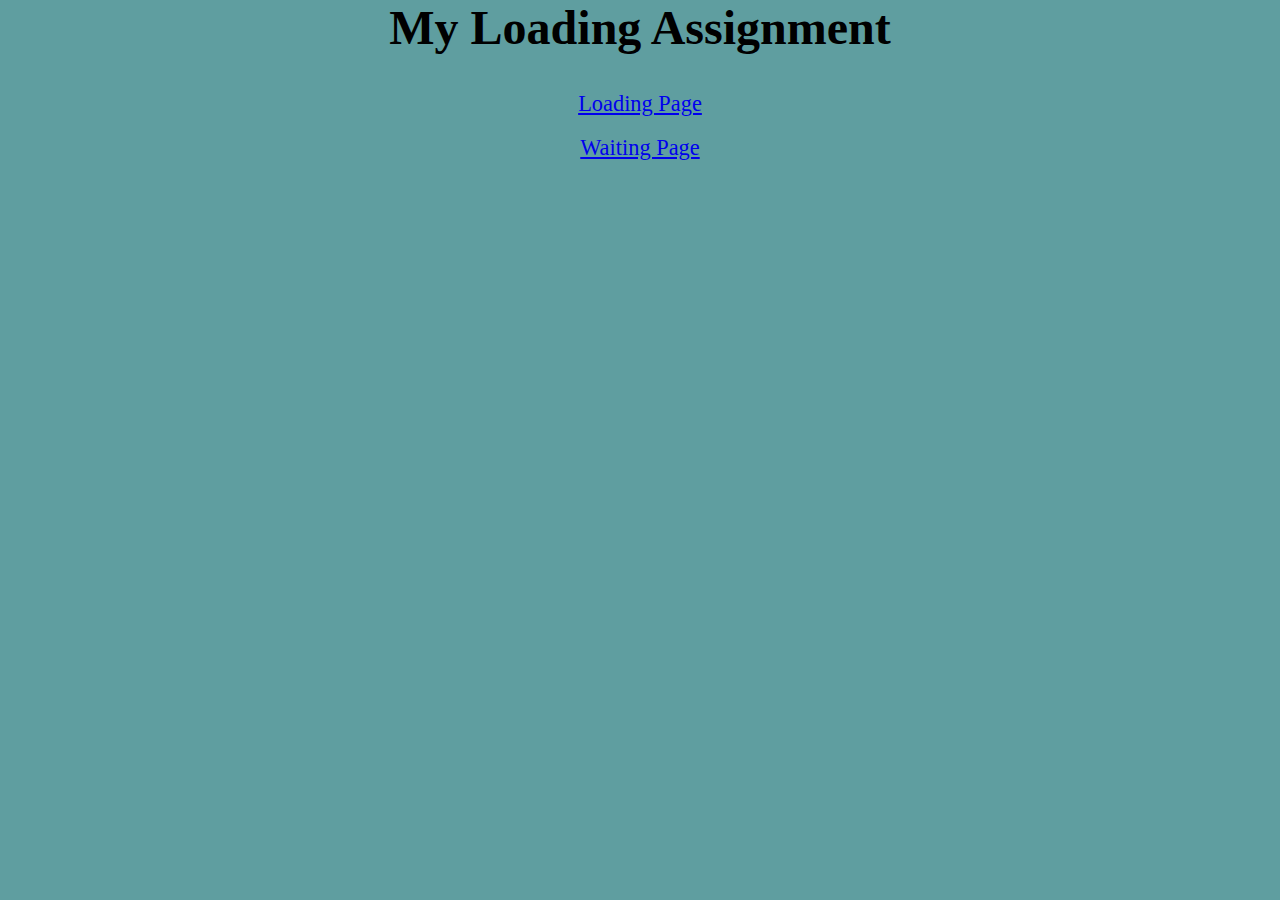
<file: loading/index.html>
<!DOCTYPE html>
    <html lang="en">
    <head>
        <meta charset="UTF-8">
        <meta http-equiv="X-UA-Compatible" content="IE=edge">
        <meta name="viewport" content="width=device-width, initial-scale=1.0">
        <link rel="stylesheet" href="style.css">
        <title>Document</title>
    </head>
    <body>
        <div class="main-container">
            <h1>My Loading Assignment</h1><br><br>
            <a href="./loading.html">Loading Page</a><br><br>
            <a href="./waiting.html">Waiting Page</a>
        </div>
    </body>
</html>
</file>
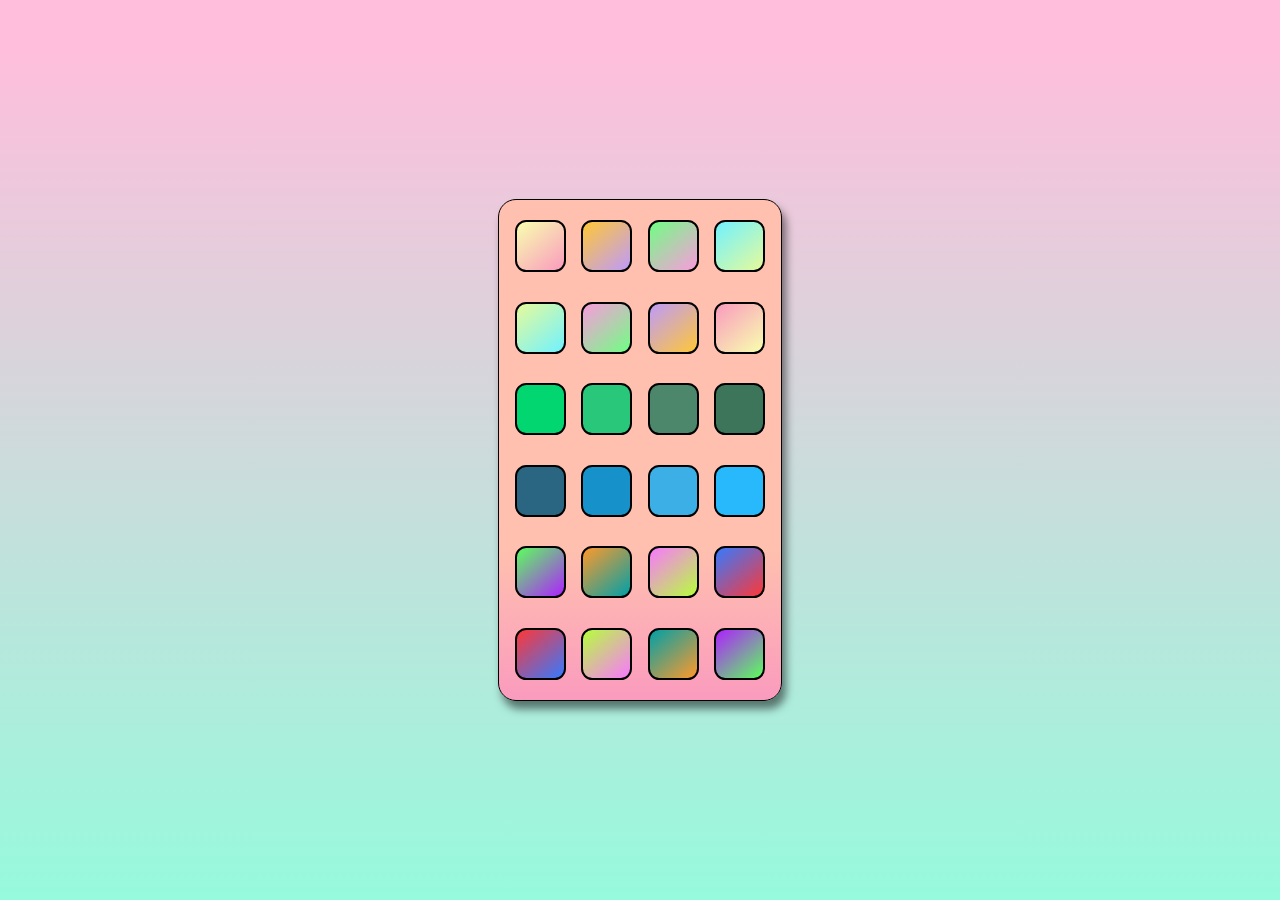
<file: smartphone/index.html>
<!DOCTYPE html>
<html lang="en">
    <head>
        <meta charset="UTF-8">
        <meta http-equiv="X-UA-Compatible" content="IE=edge">
        <meta name="viewport" content="width=device-width, initial-scale=1.0">
        <link rel="stylesheet" href="style.css">
        <title>Faisal's Smartphone</title>
    </head>
    <body>
        <div class="wrapper">
            <div class="phone">
                <div class="row">
                    <div class="app app11"></div>
                    <div class="app app12"></div>
                    <div class="app app13"></div>
                    <div class="app app14"></div>
                </div>
                <div class="row">
                    <div class="app app21"></div>
                    <div class="app app22"></div>
                    <div class="app app23"></div>
                    <div class="app app24"></div>
                </div>
                <div class="row">
                    <div class="app app31"></div>
                    <div class="app app32"></div>
                    <div class="app app33"></div>
                    <div class="app app34"></div>
                </div>
                <div class="row">
                    <div class="app app41"></div>
                    <div class="app app42"></div>
                    <div class="app app43"></div>
                    <div class="app app44"></div>
                </div>
                <div class="row">
                    <div class="app app51"></div>
                    <div class="app app52"></div>
                    <div class="app app53"></div>
                    <div class="app app54"></div>
                </div>
                <div class="row">
                    <div class="app app61"></div>
                    <div class="app app62"></div>
                    <div class="app app63"></div>
                    <div class="app app64"></div>
                </div>
            </div>
        </div>
    </body>
</html>
</file>
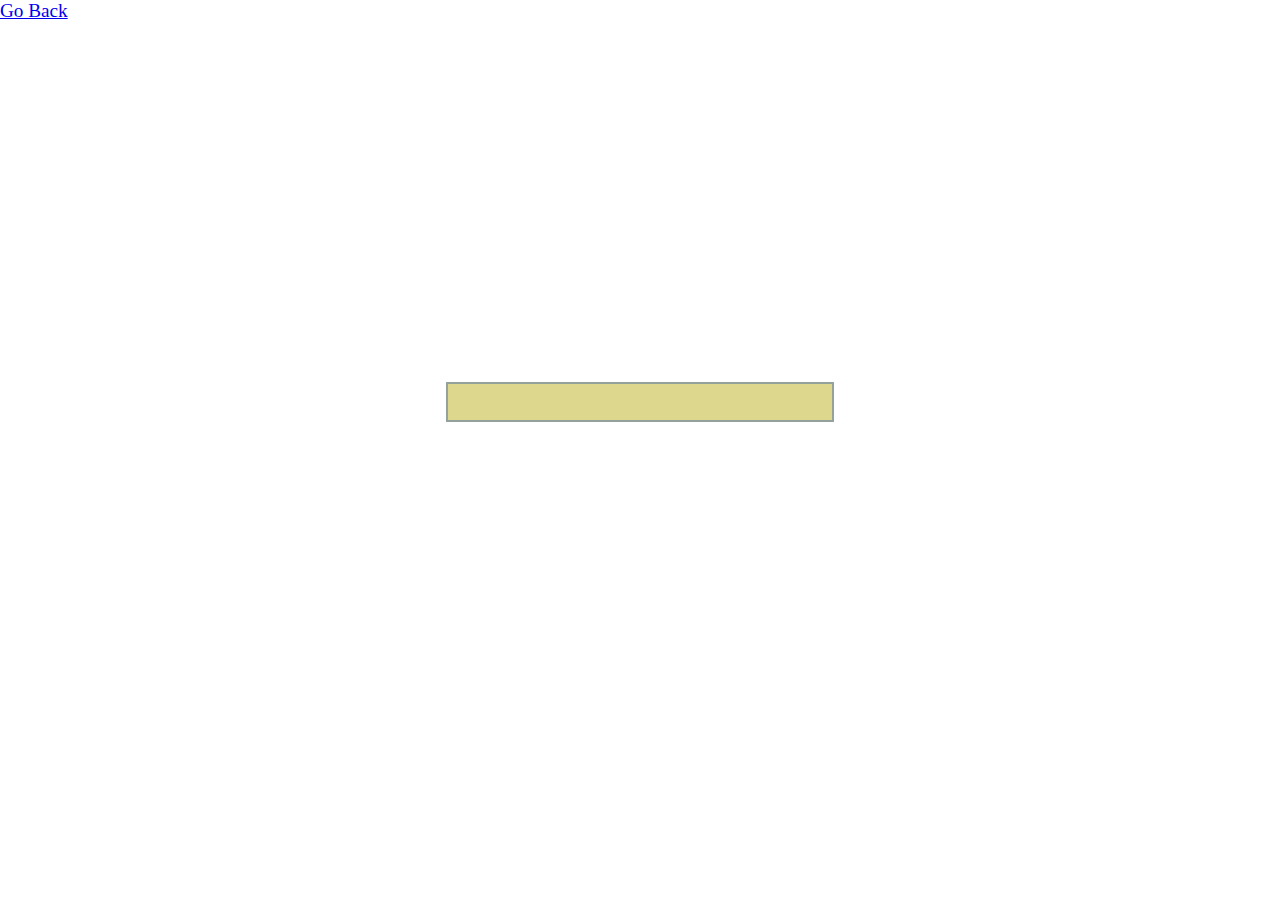
<file: loading/loading.html>
<!DOCTYPE html>
<html lang="en">
    <head>
        <meta charset="UTF-8">
        <meta http-equiv="X-UA-Compatible" content="IE=edge">
        <meta name="viewport" content="width=device-width, initial-scale=1.0">
        <link rel="stylesheet" href="style.css">
        <title>Loading...</title>
    </head>
    <body>
        <div class="back">
            <a href="./index.html">Go Back</a>
        </div>
        <div class="l-loadingbar">
            <div class="l-lb-fill"></div>
        </div>
    </body>
</html>
</file>
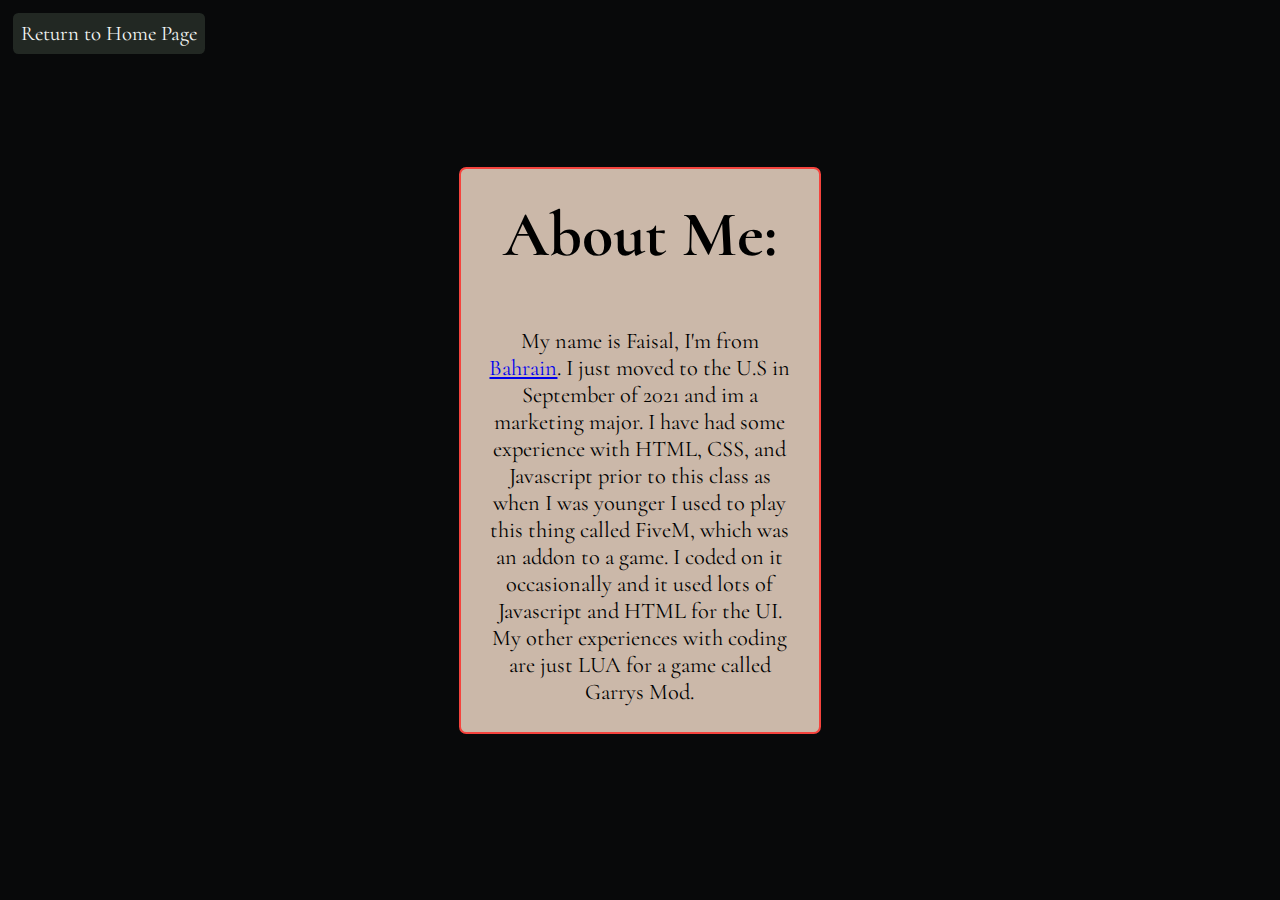
<file: portfolio/about.html>
<!DOCTYPE html>
<html lang="en">
    <head>
        <meta charset="UTF-8">
        <meta http-equiv="X-UA-Compatible" content="IE=edge">
        <meta name="viewport" content="width=device-width, initial-scale=1.0">
        <link rel="stylesheet" href="style.css">
        <title>About Me</title>
    </head>
    <body>
        <div>
            <a class="return" href="index.html">Return to Home Page</a>
        </div>
        <div class="a-container">
            <div class="about-me">
                <h1>About Me:</h1>
                <p>My name is Faisal, I'm from <a href="https://en.wikipedia.org/wiki/Bahrain" target="_blank">Bahrain</a>. I just moved to the U.S in September of 2021 and im a marketing major. I have had some experience with HTML, CSS, and Javascript prior to this class as when I was younger I used to play this thing called FiveM, which was an addon to a game. I coded on it occasionally and it used lots of Javascript and HTML for the UI. My other experiences with coding are just LUA for a game called Garrys Mod.</p>
            </div>
        </div>
    </body>
</html>
</file>
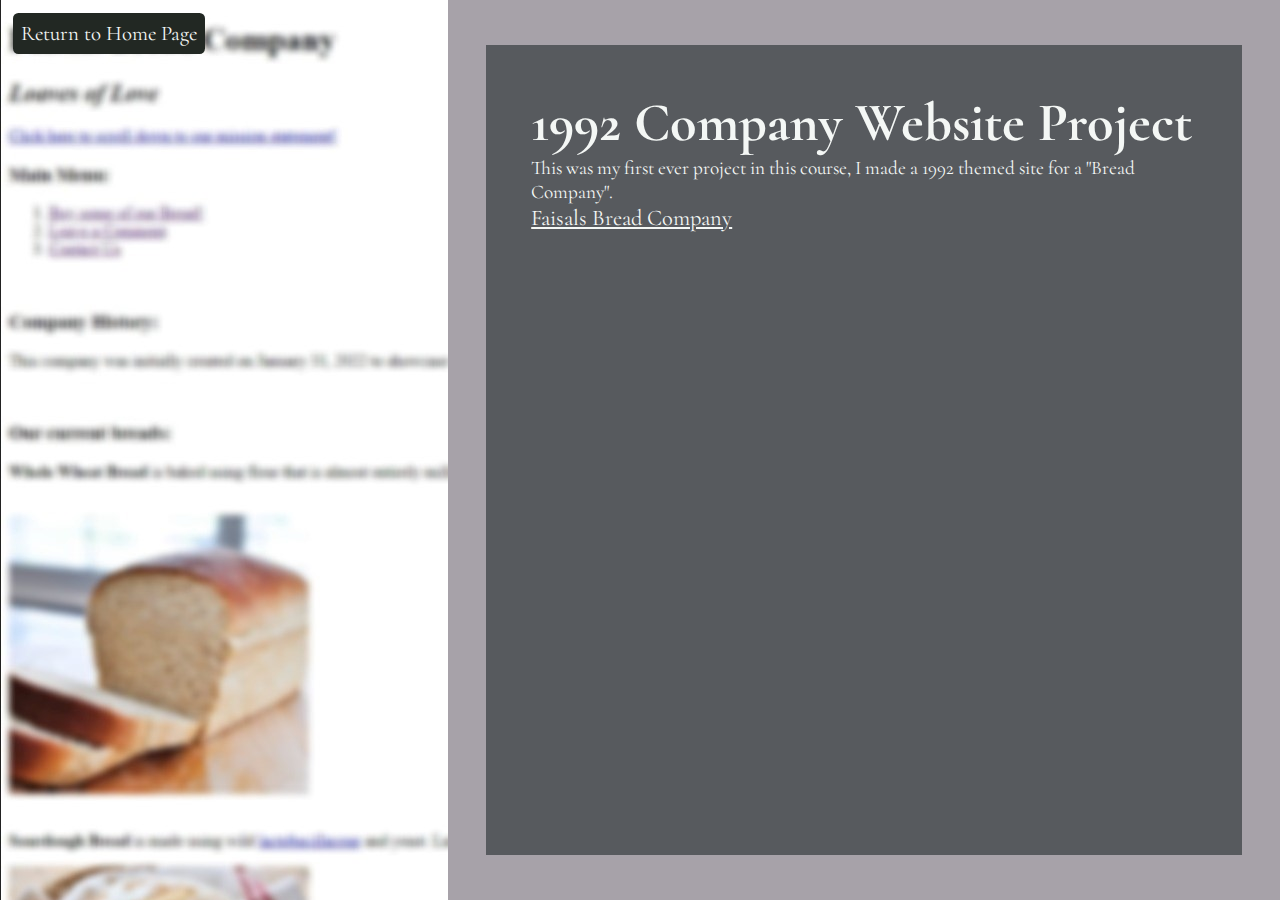
<file: portfolio/projects.html>
<!DOCTYPE html>
<html lang="en">
    <head>
        <meta charset="UTF-8">
        <meta http-equiv="X-UA-Compatible" content="IE=edge">
        <meta name="viewport" content="width=device-width, initial-scale=1.0">
        <link rel="stylesheet" href="style.css">
        <title>My Projects</title>
    </head>
    <body>
        <div>
            <a class="return" href="index.html">Return to Home Page</a>
        </div>
        <div class="p-container">
            <section class="s1">
                <div class="img imgA i1"></div>
                <div class="pr prA">
                    <div class="pi piA">
                        <h1>1992 Company Website Project</h1>
                        <p>This was my first ever project in this course, I made a 1992 themed site for a "Bread Company".</p>
                        <a href="https://faisalalbalooshi.github.io/webdev1/1992-web/company-page.html" target="_blank">Faisals Bread Company</a>
                    </div>
                </div>
            </section>
            <section class="s2">
                <div class="pr prB">
                    <div class="pi piB">
                        <h1>Fan Page Project</h1>
                        <p>My second project was a Fan Page site, I chose a parrot fan page as my theme as parrots are my favorite. I was still kinda learning CSS and was still getting used to centering divs, but now I finally know how center things better!</p>
                        <a href="https://faisalalbalooshi.github.io/webdev1/fan-page/" target="_blank">Parrot Fan Page</a>
                    </div>
                </div>
                <div class="img imgB i2"></div>
            </section>
            <section class="s3">
                <div class="img imgA i3"></div>
                <div class="pr prA">
                    <div class="pi piA">
                        <h1>GeoCities Personal Page Project</h1>
                        <p>My GeoCities project was a relatively easier project, but unfortunately I procrastinated it for a while and ended up submitting it really late. It was a nice project though!</p>
                        <a href="https://faisalalbalooshi.github.io/webdev1/geocities/" target="_blank">Geocities Personal Project</a>
                    </div>
                </div>
            </section>
            <section class="s4">
                <div class="pr prB">
                    <div class="pi piB">
                        <h1>Loading... Project</h1>
                        <p>The loading project, just like the geocities project, was procrastinated on and submitted late. However I enjoyed it as it introduced me to animations and is something I will definetly be using more often in the future!</p>
                        <a href="https://faisalalbalooshi.github.io/webdev1/loading/" target="_blank">Loading Project</a>
                    </div>
                </div>
                <div class="img imgB i4"></div>
            </section>
            <section class="s5">
                <div class="img imgA i5"></div>
                <div class="pr prA">
                    <div class="pi piA">
                        <h1>Smartphone Project</h1>
                        <p>The smartphone project introduced me to flexbox and personally was my favorite project. I was really happy with my final product and I loved how it all worked!</p>
                        <a href="https://faisalalbalooshi.github.io/webdev1/smartphone/" target="_blank">Smartphone</a>
                    </div>
                </div>
            </section>
            <section class="s6">
                <div class="pr prB">
                    <div class="pi piB">
                        <h1>Extra Credit Project</h1>
                        <p>I did the extra credit project to learn more about 'hero' sections and I loved my final product for this project, I thought it looked super minimalistic and nice!</p>
                        <a href="https://faisalalbalooshi.github.io/webdev1/extracredit/" target="_blank">Extra Credit</a>
                    </div>
                </div>
                <div class="img imgB i6"></div>
            </section>
        </div>
    </body>
</html>
</file>
<file: loading/style.css>
html, body, div, h1, a {
    margin: 0;
    padding: 0;
    border: 0;
}

/* INDEX */
.main-container {
    background-color: cadetblue;
    width: 100%;
    height: 100vh;
    text-align: center;
}

.main-container > h1 {
    font-size: 3rem;
}

.main-container > a {
    font-size: 1.4rem;
}

.back {
    color: black;
    font-size: 1.2rem;
}


/* LOADING */

.l-loadingbar {
    background-color: #93A29BC7;
    border: 2px #93A29B solid;
    width: 30%;
    height: 4vh;
    margin: auto;
    margin-top: 40vh;
}

.l-lb-fill {
    background-color: #DDD78D;
    height: 4vh;
    animation-name: loadingg;
    animation-duration: 6660ms;
    animation-fill-mode: forwards;
}

@keyframes loadingg {
    from {
        width: 0%;
    }
    to {
        width: 100%;
    }
}


/* WAITING */

.container {
    background-color: #F4D6CC;
    width: 100vw;
    height: 100vh;
}

.waiting {
    display: flex;
    justify-content: center;
    align-items: center;
    height: 90vh;
}

.w {
    width: 1vh;
    height: 1vh;
    border-radius: 50%;
    background-color: #32373B;
    display: inline-block;
    margin: 0.3vh;
    animation: waitingg 3300ms ease-in-out infinite;
}

@keyframes waitingg {
    0% {
        transform: translate(0vh, 0vh);
    }
    33% {
        transform: translate(0vh, -4.2vh);
        background-color: #F4B860;
    }
    66% {
        transform: translate(0vh, 4.2vh);
        background-color: #C83E4D;
    }
}

.w:nth-child(0) {
    animation-delay: 0s;
}

.w:nth-child(1) {
    animation-delay: 440ms;
}

.w:nth-child(2) {
    animation-delay: 660ms;
}

.w:nth-child(3) {
    animation-delay: 880ms;
}

.w:nth-child(4) {
    animation-delay: 1010ms;
}
</file>
<file: smartphone/style.css>
html, body, div {
	margin: 0;
	padding: 0;
	border: 0;
    top: 0;
    left: 0;
}

.wrapper {
    display: flex;
    position: absolute;
    justify-content: center;
    align-items: center;
    width: 100%;
    height: 100%;
    background: rgb(255,190,220);
    background: linear-gradient(180deg, rgba(255,190,220) 5%, rgba(150,250,220) 100%);
}

.phone {
    display: flex;
    flex-direction: column;
    justify-content: space-evenly;
    min-width: 22vw;
    aspect-ratio: 9 / 16; /*  Using transform: scale(0.9, 1.6); with min-height: 22vw would work the same but this is cooler */
    background: rgb(255,161,135);
    background: linear-gradient(180deg, rgba(255,192,175,1) 70%, rgba(250,155,190,1) 100%);
    border: 1px solid black;
    border-radius: 2vh;
    box-shadow: 4px 8px 8px rgba(0, 0, 0, 0.5)
}

.row {
    display: flex;
    flex-direction: row;
    justify-content: space-evenly;
    align-items: center;
    box-sizing: border-box;
    width: 100%;
    height: 14%;
}

.app {
    border: 2px solid black;
    border-radius: 22%;
    box-sizing: border-box;
    min-width: 18%;
    min-height: 74%;
    transition: 280ms;
}

.app:hover {
    transform: scale(1.04);
    box-shadow: 4px 4px 4px rgba(0, 0, 0, 0.5);
}

/* All the apps individually*/

/*1*/
.app11 {
    background: rgb(248,255,175);
    background: linear-gradient(140deg, rgba(248,255,175,1) 0%, rgba(250,155,190,1) 100%);
}
.app12 {
    background: rgb(255,199,55);
    background: linear-gradient(140deg, rgba(255,199,55,1) 0%, rgba(190,155,250,1) 100%);
}
.app13 {
    background: rgb(112,255,131);
    background: linear-gradient(140deg, rgba(112,255,131,1) 0%, rgba(250,155,221,1) 100%);
}
.app14 {
    background: rgb(112,242,255);
    background: linear-gradient(140deg, rgba(112,242,255,1) 0%, rgba(230,250,155,1) 100%);
}
/*2*/
.app21 {
    background: rgb(112,242,255);
    background: linear-gradient(320deg, rgba(112,242,255,1) 0%, rgba(230,250,155,1) 100%);
}
.app22 {
    background: rgb(112,255,131);
    background: linear-gradient(320deg, rgba(112,255,131,1) 0%, rgba(250,155,221,1) 100%);
}
.app23 {
    background: rgb(255,199,55);
    background: linear-gradient(320deg, rgba(255,199,55,1) 0%, rgba(190,155,250,1) 100%);
}
.app24 {
    background: rgb(248,255,175);
    background: linear-gradient(320deg, rgba(248,255,175,1) 0%, rgba(250,155,190,1) 100%);
}
/*3*/
.app31 {
    background: #02D670;
}
.app32 {
    background: #28C77A;
}
.app33 {
    background: #4D876B;
}
.app34 {
    background: #3C755A;
}
/*4*/
.app41 {
    background: #2A6682;
}
.app42 {
    background: #1691C9;
}
.app43 {
    background: #3CB0E6;
}
.app44 {
    background: #28B9FC;
}
/*5*/
.app51 {
    background: rgb(92,255,92);
    background: linear-gradient(140deg, rgba(92,255,92,1) 0%, rgba(174,33,255,1) 100%);
}
.app52 {
    background: rgb(255,153,43);
    background: linear-gradient(140deg, rgba(255,153,43,1) 0%, rgba(0,160,167,1) 100%);
}
.app53 {
    background: rgb(249,120,255);
    background: linear-gradient(140deg, rgba(249,120,255,1) 0%, rgba(182,255,60,1) 100%);
}
.app54 {
    background: rgb(53,122,255);
    background: linear-gradient(140deg, rgba(53,122,255,1) 0%, rgba(255,55,55,1) 100%);
}
/*6*/
.app61 {
    background: rgb(53,122,255);
    background: linear-gradient(320deg, rgba(53,122,255,1) 0%, rgba(255,55,55,1) 100%);
}
.app62 {
    background: rgb(249,120,255);
    background: linear-gradient(320deg, rgba(249,120,255,1) 0%, rgba(182,255,60,1) 100%);
}
.app63 {
    background: rgb(255,153,43);
    background: linear-gradient(320deg, rgba(255,153,43,1) 0%, rgba(0,160,167,1) 100%);
}
.app64 {
    background: rgb(92,255,92);
    background: linear-gradient(320deg, rgba(92,255,92,1) 0%, rgba(174,33,255,1) 100%);
}
</file>
<file: portfolio/style.css>
@import url('https://fonts.googleapis.com/css2?family=Cormorant&display=swap');

* {
    margin: 0;
    padding: 0;
    font-family: 'Cormorant', serif;
}

body {
    width: 100vw;
    height: 100vh;
}

.nohighlight {
    -webkit-touch-callout: none;
    -webkit-user-select: none;
    -khtml-user-select: none;
    -moz-user-select: none;
    -ms-user-select: none;
    user-select: none;
}

.return {
    position: fixed;
    background-color: #222823;
    border-radius: 0.6vh;
    color: #F4F7F5;
    font-size: 1.3rem;
    margin: 1.4vh;
    padding: 0.9vh;
    text-decoration: none;
    transition: 360ms;
}

.return:hover {
    background-color: #F4F7F5;
    color: #222823;
}

@media only screen and (max-width: 768px) {
    .return {
        font-size: 0.8rem;
    }
}



/* Home Page */

.index-container {
    display: none;
    background-color: #222823;
    width: 100%;
    height: 100%;
}

.navContainer {
    background-color: #F2D4D3;
    width: 100vw;
    height: 4.4vh;
    display: flex;
    flex-direction: row;
    justify-content: space-between;
    align-items: center;
}

.initials {
    font-size: 1.6rem;
    margin: 0 1vw;
}

.i-F {
    color: #CF1913;
    font-weight: 500;
}

.i-A {
    color: #08090A;
    font-weight: 900;
}

.navB {
    display: flex;
    flex-direction: row;
    list-style-type: none;
}

.navB > li {
    margin: 0 1vw;
}

.ilinks {
    text-decoration: none;
    color: #F5433D;
    font-size: 1.2rem;
    font-weight: 600;
    padding: 1vh;
    transition: 320ms;
}

.ilinks:hover {
    background-color: #575A5E;
    color: #FFF;
}

.main-container {
    display: flex;
    justify-content: center;
}

.nameI {
    display: flex;
    background-color: #F2D4D3;
    border: 2px solid #F5433D;
    border-radius: 0.6vh;
    flex-direction: column;
    align-items: center;
    padding: 2vh;
    margin: 30vh 0;
}

.nameI > p {
    margin: 2vh 0;
    font-size: 1.6rem;
}

.nameI > input {
    border: 0;
    border-radius: 1.2vh;
    padding: 1vh;
    text-align: center;
}

.nameB {
    margin: 3vh 0;
    font-size: 1.3rem;
}

.nameB {
    background-color: #CF1913;
    border-radius: 0.4vh;
    color: #F4F7F5;
    padding: 0.8vh;
    transition: 200ms;
}

.nameB:hover {
    background-color: #F4F7F5;
    color: #08090A;
    cursor: pointer;
}

.welcomeT {
    display: none;
    flex-direction: column;
    background-color: #F2D4D3;
    border: 2px solid #F5433D;
    border-radius: 0.6vh;
    padding: 2vh;
    margin: 30vh 0;
}

.welcomeT > h1 {
    font-size: 3rem;
    padding: 1vh;
}

.welcomeT > p {
    font-size: 1.4rem;
    padding: 1vh;
}

/* LOADING */

.loading-container {
    display: flex;
    background-color: #6F686D;
    width: 100%;
    height: 100%;
    position: absolute;
    top: 0;
    left: 0;
    flex-direction: column;
    justify-content: center;
    align-items: center;
}

#welcome {
    display: none;
    color: white;
    font-family: 'Cormorant', serif;
    font-size: 4em;
}

.loading-bar {
    display: none;
    background-color: #CBB8A9C2;
    border: 2px solid #CBB8A9;
    width: 20vw;
    height: 4vh;
    margin: 4vh;
}

.loading-fill {
    background-color: #E0D3DE;
    height: 4vh;
    animation-name: loader;
    animation-duration: 2400ms;
    animation-fill-mode: forwards;
}

@keyframes loader {
    from {
        width: 0%;
    }
    to {
        width: 100%;
    }
}

@media only screen and (max-width: 768px) {
    .initials {
        font-size: 1rem;
    }
    .ilinks {
        font-size: 0.8rem;
    }
}



/* Projects Page */

.p-container {
    width: 100%;
    height: 100%;
    overflow-y: scroll;
    overflow-x: hidden;
    scroll-snap-type: y mandatory;
}

.p-container > section {
    width: 100vw;
    height: 100vh;
    scroll-snap-align: start;
    display: flex;
    justify-content: center;
    align-items: center;
}

.img {
    height: 100vh;
    width: 35vw;
}

.pr {
    height: 100vh;
    width: 65vw;
    display: flex;
    align-items: center;
    justify-content: center;
}

.pi {
    height: 80%;
    width: 80%;
    padding: 5vh;
}

.pi > h1 {
    font-size: 3.4rem;
}

.pi > p {
    font-size: 1.2rem;
}

.pi > a {
    color: #F4F7F5;
    font-size: 1.4rem;
}

.imgA {
    background-repeat: no-repeat;
}

.imgB {
    background-repeat: no-repeat;
}

.prA {
    background-color: #A7A2A9;
}

.prB {
    background-color: #575A5E;
}

.piA {
    background-color: #575A5E;
    color: #F4F7F5;
}

.piB {
    background-color: #A7A2A9;
    color: #08090A;
}

.i1 {
    background: url(img/1992B.jpg);
}

.i2 {
    background: url(img/fanpB.jpg);
}

.i3 {
    background: url(img/geocB.jpg);
}

.i4 {
    background: url(img/loadingB.jpg);
}

.i5 {
    background: url(img/phoneB.jpg);
}

.i6 {
    background: url(img/extracB.jpg);
}

@media only screen and (max-width: 768px) {
    .pr {
        height: 100vh;
        width: 80vw;
    }
}



/* ABOUT PAGE */

.a-container {
    background-color: #08090A;
    width: 100%;
    height: 100%;
    display: flex;
    justify-content: center;
    align-items: center;
}
.about-me {
    background-color: #CBB8A9;
    border: 2px solid #F5433D;
    border-radius: 0.8vh;
    text-align: center;
    max-width: 28%;
}

.about-me > h1 {
    font-size: 4rem;
    padding: 3vh;
}

.about-me > p {
    font-size: 1.4rem;
    padding: 3vh;
}
</file>
